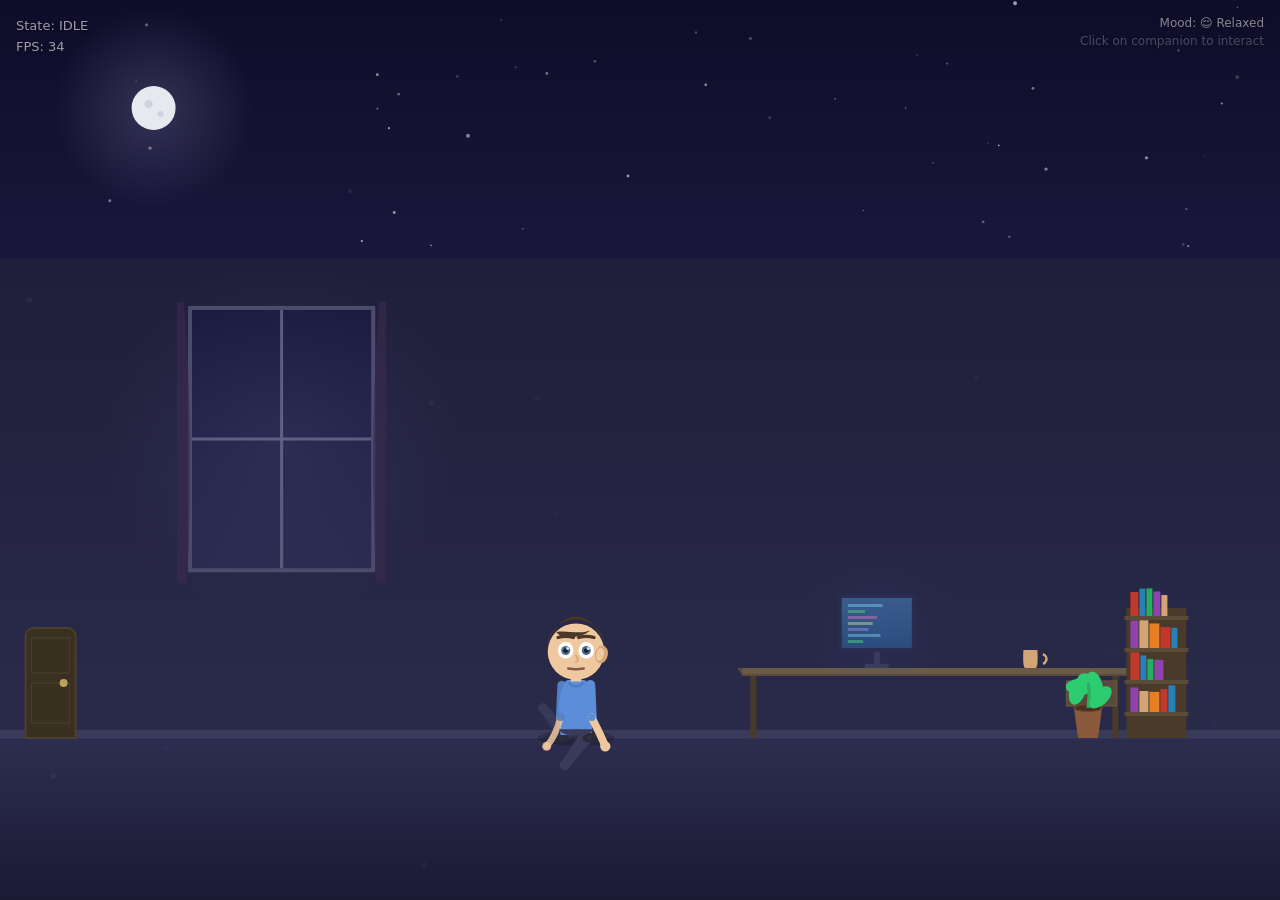
<file: main.html>
<!DOCTYPE html>
<html lang="en">
<head>
<meta charset="UTF-8">
<meta name="viewport" content="width=device-width, initial-scale=1.0">
<title>Desktop Companion</title>
<style>
* { margin: 0; padding: 0; box-sizing: border-box; }
html, body { width: 100%; height: 100%; overflow: hidden; background: #1a1a2e; }
canvas { display: block; cursor: crosshair; }
#ui-overlay {
  position: fixed; top: 16px; left: 16px; z-index: 10;
  font-family: 'Segoe UI', system-ui, sans-serif;
  color: rgba(255,255,255,0.6); font-size: 13px;
  pointer-events: none; user-select: none;
  text-shadow: 0 1px 3px rgba(0,0,0,0.5);
  line-height: 1.6;
}
#mood-indicator {
  position: fixed; top: 16px; right: 16px; z-index: 10;
  font-family: 'Segoe UI', system-ui, sans-serif;
  color: rgba(255,255,255,0.5); font-size: 12px;
  text-align: right; pointer-events: none; user-select: none;
  text-shadow: 0 1px 3px rgba(0,0,0,0.5);
}
</style>
</head>
<body>
<div id="ui-overlay">
  <div id="state-display">State: IDLE</div>
  <div id="fps-display">FPS: 60</div>
</div>
<div id="mood-indicator">
  <div id="mood-text">Mood: Content</div>
  <div id="hint-text" style="margin-top:4px;opacity:0.5;">Click on companion to interact</div>
</div>
<canvas id="canvas"></canvas>

<script>
// ============================================================
// DESKTOP COMPANION SIMULATION
// Complete canvas-based interactive character with FSM,
// procedural animation, IK limbs, and mouse interaction.
// ============================================================

'use strict';

// --- UTILITY FUNCTIONS ---
const lerp = (a, b, t) => a + (b - a) * t;
const clamp = (v, min, max) => Math.max(min, Math.min(max, v));
const dist = (x1, y1, x2, y2) => Math.hypot(x2 - x1, y2 - y1);
const easeInOutCubic = t => t < 0.5 ? 4 * t * t * t : 1 - Math.pow(-2 * t + 2, 3) / 2;
const easeOutBack = t => { const c1 = 1.70158; const c3 = c1 + 1; return 1 + c3 * Math.pow(t - 1, 3) + c1 * Math.pow(t - 1, 2); };
const easeOutElastic = t => { if (t === 0 || t === 1) return t; return Math.pow(2, -10 * t) * Math.sin((t * 10 - 0.75) * (2 * Math.PI) / 3) + 1; };
const smoothstep = (edge0, edge1, x) => { const t = clamp((x - edge0) / (edge1 - edge0), 0, 1); return t * t * (3 - 2 * t); };
const randRange = (min, max) => Math.random() * (max - min) + min;

// ============================================================
// 1. RENDERING ENGINE
// ============================================================
class RenderingEngine {
  constructor() {
    this.canvas = document.getElementById('canvas');
    this.ctx = this.canvas.getContext('2d');
    this.resize();
    window.addEventListener('resize', () => this.resize());
    this.frameCount = 0;
    this.fps = 60;
    this.lastFpsUpdate = 0;
    this.fpsFrames = 0;
  }

  resize() {
    this.width = window.innerWidth;
    this.height = window.innerHeight;
    this.canvas.width = this.width;
    this.canvas.height = this.height;
    this.groundY = this.height * 0.82;
  }

  clear() {
    this.ctx.clearRect(0, 0, this.width, this.height);
  }

  updateFPS(time) {
    this.fpsFrames++;
    if (time - this.lastFpsUpdate >= 1000) {
      this.fps = this.fpsFrames;
      this.fpsFrames = 0;
      this.lastFpsUpdate = time;
      document.getElementById('fps-display').textContent = `FPS: ${this.fps}`;
    }
  }
}

// ============================================================
// 2. ROOM / WORLD SYSTEM
// ============================================================
class Room {
  constructor(renderer) {
    this.r = renderer;
    this.floorY = renderer.groundY;
    // Predefined positions (normalized 0-1 of screen width)
    this.positions = {
      desk:    { x: 0.65, label: 'Desk' },
      center:  { x: 0.45, label: 'Center' },
      window:  { x: 0.15, label: 'Window' },
      plant:   { x: 0.85, label: 'Plant' },
      doorway: { x: 0.05, label: 'Door' }
    };
    this.timeOfDay = 0; // 0-1 day cycle
    this.stars = [];
    for (let i = 0; i < 60; i++) {
      this.stars.push({
        x: Math.random(), y: Math.random() * 0.5,
        size: randRange(0.5, 2), twinkleSpeed: randRange(1, 4), twinkleOffset: Math.random() * Math.PI * 2
      });
    }
  }

  getWorldX(posName) {
    const pos = this.positions[posName];
    return pos ? pos.x * this.r.width : this.r.width * 0.5;
  }

  draw(time) {
    const ctx = this.r.ctx;
    const W = this.r.width;
    const H = this.r.height;
    const floorY = this.floorY;

    // --- Sky gradient (night atmosphere) ---
    const skyGrad = ctx.createLinearGradient(0, 0, 0, floorY);
    skyGrad.addColorStop(0, '#0f0c29');
    skyGrad.addColorStop(0.4, '#1a1a3e');
    skyGrad.addColorStop(1, '#24243e');
    ctx.fillStyle = skyGrad;
    ctx.fillRect(0, 0, W, floorY);

    // Stars
    for (const s of this.stars) {
      const twinkle = 0.3 + 0.7 * (0.5 + 0.5 * Math.sin(time * 0.001 * s.twinkleSpeed + s.twinkleOffset));
      ctx.globalAlpha = twinkle * 0.6;
      ctx.fillStyle = '#fff';
      ctx.beginPath();
      ctx.arc(s.x * W, s.y * floorY, s.size, 0, Math.PI * 2);
      ctx.fill();
    }
    ctx.globalAlpha = 1;

    // Moon
    const moonX = W * 0.12;
    const moonY = H * 0.12;
    const moonGlow = ctx.createRadialGradient(moonX, moonY, 15, moonX, moonY, 100);
    moonGlow.addColorStop(0, 'rgba(200,210,255,0.15)');
    moonGlow.addColorStop(1, 'rgba(200,210,255,0)');
    ctx.fillStyle = moonGlow;
    ctx.fillRect(moonX - 100, moonY - 100, 200, 200);
    ctx.fillStyle = '#e8e8f0';
    ctx.beginPath();
    ctx.arc(moonX, moonY, 22, 0, Math.PI * 2);
    ctx.fill();
    ctx.fillStyle = '#d0d0e0';
    ctx.beginPath();
    ctx.arc(moonX - 5, moonY - 4, 4, 0, Math.PI * 2);
    ctx.fill();
    ctx.beginPath();
    ctx.arc(moonX + 7, moonY + 6, 3, 0, Math.PI * 2);
    ctx.fill();

    // --- Wall ---
    const wallGrad = ctx.createLinearGradient(0, floorY * 0.3, 0, floorY);
    wallGrad.addColorStop(0, '#1e1e3a');
    wallGrad.addColorStop(1, '#2a2a4a');
    ctx.fillStyle = wallGrad;
    ctx.fillRect(0, floorY * 0.35, W, floorY * 0.65);

    // Baseboard
    ctx.fillStyle = '#3a3a5a';
    ctx.fillRect(0, floorY - 8, W, 8);

    // --- Window ---
    this.drawWindow(ctx, W * 0.15, floorY * 0.42, W * 0.14, floorY * 0.35, time);

    // --- Floor ---
    const floorGrad = ctx.createLinearGradient(0, floorY, 0, H);
    floorGrad.addColorStop(0, '#2d2d4f');
    floorGrad.addColorStop(1, '#1a1a35');
    ctx.fillStyle = floorGrad;
    ctx.fillRect(0, floorY, W, H - floorY);

    // Floor reflection line
    ctx.strokeStyle = 'rgba(100,100,160,0.15)';
    ctx.lineWidth = 1;
    ctx.beginPath();
    ctx.moveTo(0, floorY);
    ctx.lineTo(W, floorY);
    ctx.stroke();

    // --- Desk ---
    this.drawDesk(ctx, W * 0.58, floorY, W * 0.3, time);

    // --- Bookshelf ---
    this.drawBookshelf(ctx, W * 0.88, floorY, time);

    // --- Plant ---
    this.drawPlant(ctx, W * 0.85, floorY, time);

    // --- Door ---
    this.drawDoor(ctx, W * 0.02, floorY);
  }

  drawWindow(ctx, x, y, w, h, time) {
    // Frame
    ctx.fillStyle = '#4a4a6a';
    ctx.fillRect(x - 4, y - 4, w + 8, h + 8);
    // Glass
    const glassGrad = ctx.createLinearGradient(x, y, x, y + h);
    glassGrad.addColorStop(0, '#1a1a40');
    glassGrad.addColorStop(1, '#2a2a50');
    ctx.fillStyle = glassGrad;
    ctx.fillRect(x, y, w, h);
    // Cross bars
    ctx.strokeStyle = '#5a5a7a';
    ctx.lineWidth = 3;
    ctx.beginPath();
    ctx.moveTo(x + w / 2, y);
    ctx.lineTo(x + w / 2, y + h);
    ctx.moveTo(x, y + h / 2);
    ctx.lineTo(x + w, y + h / 2);
    ctx.stroke();
    // Moonlight glow through window
    const glowGrad = ctx.createRadialGradient(x + w / 2, y + h / 2, 0, x + w / 2, y + h / 2, w);
    glowGrad.addColorStop(0, 'rgba(150,160,220,0.08)');
    glowGrad.addColorStop(1, 'rgba(150,160,220,0)');
    ctx.fillStyle = glowGrad;
    ctx.fillRect(x - w, y - h / 2, w * 3, h * 2);
    // Curtains
    ctx.fillStyle = 'rgba(60,40,80,0.6)';
    const curtainSway = Math.sin(time * 0.0008) * 3;
    ctx.beginPath();
    ctx.moveTo(x - 8, y - 8);
    ctx.quadraticCurveTo(x + curtainSway, y + h * 0.5, x - 5, y + h + 15);
    ctx.lineTo(x - 15, y + h + 15);
    ctx.lineTo(x - 15, y - 8);
    ctx.closePath();
    ctx.fill();
    ctx.beginPath();
    ctx.moveTo(x + w + 8, y - 8);
    ctx.quadraticCurveTo(x + w - curtainSway, y + h * 0.5, x + w + 5, y + h + 15);
    ctx.lineTo(x + w + 15, y + h + 15);
    ctx.lineTo(x + w + 15, y - 8);
    ctx.closePath();
    ctx.fill();
  }

  drawDesk(ctx, x, floorY, w, time) {
    const deskH = 70;
    const deskY = floorY - deskH;
    // Desk top
    ctx.fillStyle = '#5a4a3a';
    const topH = 8;
    ctx.beginPath();
    ctx.moveTo(x - 5, deskY);
    ctx.lineTo(x + w + 5, deskY);
    ctx.lineTo(x + w, deskY + topH);
    ctx.lineTo(x, deskY + topH);
    ctx.closePath();
    ctx.fill();
    // Desk surface highlight
    ctx.fillStyle = '#6a5a48';
    ctx.fillRect(x, deskY, w, topH - 2);
    // Legs
    ctx.fillStyle = '#4a3a2a';
    ctx.fillRect(x + 8, deskY + topH, 6, deskH - topH);
    ctx.fillRect(x + w - 14, deskY + topH, 6, deskH - topH);
    // Drawer
    ctx.fillStyle = '#5a4a3a';
    ctx.fillRect(x + w - 60, deskY + topH + 5, 50, 25);
    ctx.strokeStyle = '#6a5a48';
    ctx.lineWidth = 1;
    ctx.strokeRect(x + w - 60, deskY + topH + 5, 50, 25);
    // Drawer knob
    ctx.fillStyle = '#8a7a68';
    ctx.beginPath();
    ctx.arc(x + w - 35, deskY + topH + 17, 3, 0, Math.PI * 2);
    ctx.fill();

    // Monitor on desk
    this.drawMonitor(ctx, x + w * 0.35, deskY, time);
    // Coffee mug
    this.drawMug(ctx, x + w * 0.75, deskY);
  }

  drawMonitor(ctx, x, deskY, time) {
    const mw = 70, mh = 50;
    const my = deskY - mh - 20;
    // Stand
    ctx.fillStyle = '#3a3a5a';
    ctx.fillRect(x - 3, deskY - 20, 6, 20);
    ctx.fillRect(x - 12, deskY - 4, 24, 4);
    // Screen bezel
    ctx.fillStyle = '#2a2a4a';
    ctx.beginPath();
    ctx.roundRect(x - mw / 2 - 4, my - 4, mw + 8, mh + 8, 4);
    ctx.fill();
    // Screen
    const screenGrad = ctx.createLinearGradient(x - mw / 2, my, x - mw / 2, my + mh);
    screenGrad.addColorStop(0, '#3a5a8a');
    screenGrad.addColorStop(1, '#2a4a7a');
    ctx.fillStyle = screenGrad;
    ctx.fillRect(x - mw / 2, my, mw, mh);
    // Screen content (fake code lines)
    ctx.globalAlpha = 0.4;
    const lineColors = ['#8be9fd', '#50fa7b', '#ff79c6', '#f1fa8c', '#bd93f9'];
    for (let i = 0; i < 7; i++) {
      const lw = 15 + Math.sin(i * 2.7 + time * 0.001) * 10 + 10;
      ctx.fillStyle = lineColors[i % lineColors.length];
      ctx.fillRect(x - mw / 2 + 6, my + 6 + i * 6, lw, 3);
    }
    ctx.globalAlpha = 1;
    // Screen glow
    const glow = ctx.createRadialGradient(x, my + mh / 2, 10, x, my + mh / 2, 80);
    glow.addColorStop(0, 'rgba(60,120,200,0.06)');
    glow.addColorStop(1, 'rgba(60,120,200,0)');
    ctx.fillStyle = glow;
    ctx.fillRect(x - 80, my - 40, 160, mh + 80);
  }

  drawMug(ctx, x, deskY) {
    const mugH = 18, mugW = 14;
    ctx.fillStyle = '#d4a574';
    ctx.beginPath();
    ctx.moveTo(x - mugW / 2, deskY - mugH);
    ctx.quadraticCurveTo(x - mugW / 2 - 1, deskY, x - mugW / 2 + 2, deskY);
    ctx.lineTo(x + mugW / 2 - 2, deskY);
    ctx.quadraticCurveTo(x + mugW / 2 + 1, deskY, x + mugW / 2, deskY - mugH);
    ctx.closePath();
    ctx.fill();
    // Handle
    ctx.strokeStyle = '#d4a574';
    ctx.lineWidth = 2.5;
    ctx.beginPath();
    ctx.arc(x + mugW / 2 + 4, deskY - mugH / 2, 5, -Math.PI * 0.4, Math.PI * 0.4);
    ctx.stroke();
  }

  drawBookshelf(ctx, x, floorY, time) {
    const sw = 60, sh = 130;
    const sy = floorY - sh;
    ctx.fillStyle = '#4a3a2a';
    ctx.fillRect(x, sy, sw, sh);
    // Shelves
    for (let i = 0; i < 4; i++) {
      const shelfY = sy + 8 + i * 32;
      ctx.fillStyle = '#5a4a38';
      ctx.fillRect(x - 2, shelfY, sw + 4, 4);
      // Books
      const bookColors = ['#c0392b', '#2980b9', '#27ae60', '#8e44ad', '#d4a574', '#e67e22'];
      let bx = x + 4;
      for (let j = 0; j < 4 + Math.floor(Math.sin(i * 3) * 1 + 1); j++) {
        const bw = randRange(6, 11) | 0;
        const bh = 24 + (Math.sin(i + j) * 4);
        ctx.fillStyle = bookColors[(i * 3 + j) % bookColors.length];
        ctx.fillRect(bx, shelfY - bh, bw, bh);
        bx += bw + 1;
        if (bx > x + sw - 8) break;
      }
    }
  }

  drawPlant(ctx, x, floorY, time) {
    // Pot
    ctx.fillStyle = '#8a5a3a';
    ctx.beginPath();
    ctx.moveTo(x - 14, floorY - 30);
    ctx.lineTo(x - 10, floorY);
    ctx.lineTo(x + 10, floorY);
    ctx.lineTo(x + 14, floorY - 30);
    ctx.closePath();
    ctx.fill();
    ctx.fillStyle = '#6a4a2a';
    ctx.beginPath();
    ctx.ellipse(x, floorY - 30, 15, 4, 0, 0, Math.PI * 2);
    ctx.fill();
    // Dirt
    ctx.fillStyle = '#4a3020';
    ctx.beginPath();
    ctx.ellipse(x, floorY - 30, 13, 3, 0, 0, Math.PI * 2);
    ctx.fill();
    // Leaves
    const sway = Math.sin(time * 0.001) * 0.05;
    ctx.fillStyle = '#2ecc71';
    for (let i = 0; i < 5; i++) {
      const angle = (i / 5) * Math.PI * 2 + sway * (i + 1);
      const lx = x + Math.cos(angle) * 12;
      const ly = floorY - 40 - Math.abs(Math.sin(angle)) * 15;
      ctx.beginPath();
      ctx.ellipse(lx, ly, 8, 14, angle + Math.PI / 4, 0, Math.PI * 2);
      ctx.fill();
    }
    // Stem
    ctx.strokeStyle = '#27ae60';
    ctx.lineWidth = 3;
    ctx.beginPath();
    ctx.moveTo(x, floorY - 30);
    ctx.quadraticCurveTo(x + sway * 40, floorY - 50, x, floorY - 55);
    ctx.stroke();
  }

  drawDoor(ctx, x, floorY) {
    const dw = 50, dh = 110;
    ctx.fillStyle = '#3a3020';
    ctx.beginPath();
    ctx.roundRect(x, floorY - dh, dw, dh, [8, 8, 0, 0]);
    ctx.fill();
    ctx.strokeStyle = '#4a4030';
    ctx.lineWidth = 2;
    ctx.beginPath();
    ctx.roundRect(x, floorY - dh, dw, dh, [8, 8, 0, 0]);
    ctx.stroke();
    // Panels
    ctx.strokeStyle = '#4a4030';
    ctx.lineWidth = 1;
    ctx.strokeRect(x + 6, floorY - dh + 10, dw - 12, 35);
    ctx.strokeRect(x + 6, floorY - dh + 55, dw - 12, 40);
    // Knob
    ctx.fillStyle = '#c0a060';
    ctx.beginPath();
    ctx.arc(x + dw - 12, floorY - dh / 2, 4, 0, Math.PI * 2);
    ctx.fill();
  }
}

// ============================================================
// 3. CHARACTER SYSTEM (Vector-based with bezier curves)
// ============================================================
class Limb {
  constructor(length1, length2) {
    this.length1 = length1;
    this.length2 = length2;
    this.jointX = 0;
    this.jointY = 0;
    this.endX = 0;
    this.endY = 0;
    this.angle1 = 0;
    this.angle2 = 0;
  }

  /** Simple 2-bone IK solve */
  solve(startX, startY, targetX, targetY, bendDir = 1) {
    const dx = targetX - startX;
    const dy = targetY - startY;
    const dist = Math.hypot(dx, dy);
    const l1 = this.length1;
    const l2 = this.length2;
    const maxReach = l1 + l2 - 1;

    let clampedDist = Math.min(dist, maxReach);
    if (clampedDist < Math.abs(l1 - l2) + 1) clampedDist = Math.abs(l1 - l2) + 1;

    const angle = Math.atan2(dy, dx);

    // Law of cosines
    let cosAngle1 = (l1 * l1 + clampedDist * clampedDist - l2 * l2) / (2 * l1 * clampedDist);
    cosAngle1 = clamp(cosAngle1, -1, 1);
    const a1 = angle - bendDir * Math.acos(cosAngle1);

    this.jointX = startX + Math.cos(a1) * l1;
    this.jointY = startY + Math.sin(a1) * l1;

    const a2 = Math.atan2(targetY - this.jointY, targetX - this.jointX);
    this.endX = this.jointX + Math.cos(a2) * l2;
    this.endY = this.jointY + Math.sin(a2) * l2;

    this.angle1 = a1;
    this.angle2 = a2;
  }
}

class Character {
  constructor(renderer) {
    this.r = renderer;
    // Position
    this.x = renderer.width * 0.45;
    this.y = renderer.groundY;
    this.targetX = this.x;
    this.direction = 1; // 1 = right, -1 = left
    this.speed = 0;
    this.moveProgress = 1;

    // Scale (responsive)
    this.scale = Math.min(renderer.width, renderer.height) / 700;
    this.baseScale = this.scale;

    // Body proportions
    this.headRadius = 22;
    this.torsoHeight = 45;
    this.torsoWidth = 28;

    // Limbs (IK)
    this.leftArm = new Limb(25, 25);
    this.rightArm = new Limb(25, 25);
    this.leftLeg = new Limb(28, 28);
    this.rightLeg = new Limb(28, 28);

    // Animation state
    this.breathPhase = 0;
    this.walkPhase = 0;
    this.blinkTimer = 0;
    this.blinkDuration = 0.15;
    this.isBlinking = false;
    this.nextBlink = 2 + Math.random() * 4;

    // Look direction
    this.lookX = 0;
    this.lookY = 0;
    this.targetLookX = 0;
    this.targetLookY = 0;

    // Emotion
    this.eyebrowRaise = 0;
    this.mouthCurve = 0.3; // smile
    this.surprise = 0;

    // Color palette
    this.skinColor = '#f0c8a0';
    this.skinShadow = '#d4a878';
    this.hairColor = '#4a3728';
    this.shirtColor = '#5b8dd9';
    this.shirtShadow = '#4a7ac0';
    this.pantsColor = '#3a3a5a';
    this.shoeColor = '#2a2a3a';

    // Typing anim
    this.typingPhase = 0;

    // Thinking anim
    this.thinkingPhase = 0;

    // Wave anim
    this.wavePhase = 0;

    // Startled
    this.startleAmount = 0;

    // Shadow
    this.shadowWidth = 30;
  }

  updateScale() {
    this.scale = Math.min(this.r.width, this.r.height) / 700;
  }

  draw(ctx, time, dt, state, animData) {
    this.updateScale();
    const s = this.scale;

    ctx.save();
    ctx.translate(this.x, this.y);
    ctx.scale(s, s);

    // Shadow
    ctx.save();
    ctx.globalAlpha = 0.2;
    ctx.fillStyle = '#000';
    const shadowScale = 1 + this.startleAmount * 0.2;
    ctx.beginPath();
    ctx.ellipse(0, 0, this.shadowWidth * shadowScale, 6, 0, 0, Math.PI * 2);
    ctx.fill();
    ctx.restore();

    // Animation phases
    this.breathPhase += dt * 2.5;
    const breathOffset = Math.sin(this.breathPhase) * 1.5;
    const breathScale = 1 + Math.sin(this.breathPhase) * 0.008;

    // Blink
    this.blinkTimer += dt;
    if (this.blinkTimer >= this.nextBlink) {
      this.isBlinking = true;
      if (this.blinkTimer >= this.nextBlink + this.blinkDuration) {
        this.isBlinking = false;
        this.blinkTimer = 0;
        this.nextBlink = 2 + Math.random() * 4;
      }
    }

    // Smoothly interpolate look direction
    this.lookX = lerp(this.lookX, this.targetLookX, dt * 8);
    this.lookY = lerp(this.lookY, this.targetLookY, dt * 8);

    // Startle decay
    this.startleAmount = lerp(this.startleAmount, 0, dt * 5);

    // Walk animation
    let walkCycle = 0;
    let armSwing = 0;
    let headBob = 0;
    let bodyLean = 0;

    if (state === 'WALKING') {
      this.walkPhase += dt * 8;
      walkCycle = this.walkPhase;
      armSwing = Math.sin(walkCycle) * 0.6;
      headBob = Math.abs(Math.sin(walkCycle)) * 3;
      bodyLean = Math.sin(walkCycle) * 2;
    }

    // Typing
    let typingArmAngle = 0;
    if (state === 'WORKING') {
      this.typingPhase += dt * 10;
      typingArmAngle = Math.sin(this.typingPhase) * 0.2;
    }

    // Thinking
    let thinkArmRaise = 0;
    let headTilt = 0;
    if (state === 'THINKING') {
      this.thinkingPhase += dt * 2;
      thinkArmRaise = 0.5 + Math.sin(this.thinkingPhase * 1.5) * 0.1;
      headTilt = Math.sin(this.thinkingPhase * 0.8) * 0.08;
    }

    // Waving
    let waveArmAngle = 0;
    if (state === 'WAVING') {
      this.wavePhase += dt * 8;
      waveArmAngle = -1.2 + Math.sin(this.wavePhase) * 0.4;
    }

    const startleJump = -this.startleAmount * 15;

    // ---- DRAW CHARACTER (back to front) ----

    // -- Legs --
    const hipX = 0;
    const hipY = -this.torsoHeight + breathOffset + startleJump;

    const leftFootTarget = {
      x: -10 + (state === 'WALKING' ? Math.sin(walkCycle) * 18 : 0),
      y: 0
    };
    const rightFootTarget = {
      x: 10 + (state === 'WALKING' ? Math.sin(walkCycle + Math.PI) * 18 : 0),
      y: 0
    };

    if (state === 'WALKING') {
      leftFootTarget.y = -Math.max(0, Math.sin(walkCycle)) * 12;
      rightFootTarget.y = -Math.max(0, Math.sin(walkCycle + Math.PI)) * 12;
    }

    this.leftLeg.solve(hipX - 7, hipY + this.torsoHeight * 0.95, leftFootTarget.x, leftFootTarget.y, -1);
    this.rightLeg.solve(hipX + 7, hipY + this.torsoHeight * 0.95, rightFootTarget.x, rightFootTarget.y, -1);

    // Draw back leg
    this.drawLeg(ctx, this.direction < 0 ? this.rightLeg : this.leftLeg, true);

    // -- Torso --
    ctx.save();
    ctx.translate(bodyLean, startleJump);

    // Torso
    const torsoTop = hipY + breathOffset * 0.5;
    const torsoBottom = hipY + this.torsoHeight * 0.95;

    ctx.fillStyle = this.shirtColor;
    ctx.beginPath();
    ctx.moveTo(-this.torsoWidth / 2 + 2, torsoBottom);
    ctx.bezierCurveTo(
      -this.torsoWidth / 2 - 2, torsoTop + this.torsoHeight * 0.3,
      -this.torsoWidth / 2 + 4, torsoTop,
      -6, torsoTop
    );
    ctx.lineTo(6, torsoTop);
    ctx.bezierCurveTo(
      this.torsoWidth / 2 - 4, torsoTop,
      this.torsoWidth / 2 + 2, torsoTop + this.torsoHeight * 0.3,
      this.torsoWidth / 2 - 2, torsoBottom
    );
    ctx.closePath();
    ctx.fill();

    // Shirt shadow
    ctx.fillStyle = this.shirtShadow;
    ctx.beginPath();
    ctx.moveTo(-this.torsoWidth / 2 + 4, torsoBottom);
    ctx.quadraticCurveTo(0, torsoBottom - 10, this.torsoWidth / 2 - 4, torsoBottom);
    ctx.lineTo(this.torsoWidth / 2 - 2, torsoBottom);
    ctx.lineTo(-this.torsoWidth / 2 + 2, torsoBottom);
    ctx.closePath();
    ctx.fill();

    // Collar
    ctx.strokeStyle = this.shirtShadow;
    ctx.lineWidth = 1.5;
    ctx.beginPath();
    ctx.moveTo(-6, torsoTop + 2);
    ctx.quadraticCurveTo(0, torsoTop + 8, 6, torsoTop + 2);
    ctx.stroke();

    ctx.restore();

    // -- Arms --
    const shoulderY = hipY + breathOffset * 0.5 + 4 + startleJump;
    const shoulderLX = -this.torsoWidth / 2 + 3 + bodyLean;
    const shoulderRX = this.torsoWidth / 2 - 3 + bodyLean;

    // Arm targets
    let leftHandTarget = { x: shoulderLX - 12, y: shoulderY + 48 };
    let rightHandTarget = { x: shoulderRX + 12, y: shoulderY + 48 };

    if (state === 'WALKING') {
      leftHandTarget.x += Math.sin(walkCycle + Math.PI) * 15;
      leftHandTarget.y += Math.cos(walkCycle + Math.PI) * 5;
      rightHandTarget.x += Math.sin(walkCycle) * 15;
      rightHandTarget.y += Math.cos(walkCycle) * 5;
    } else if (state === 'WORKING') {
      // Both hands forward typing
      const deskOffset = this.direction * 20;
      leftHandTarget = { x: deskOffset - 10 + Math.sin(this.typingPhase) * 5, y: shoulderY + 38 + Math.sin(this.typingPhase * 1.3) * 3 };
      rightHandTarget = { x: deskOffset + 10 + Math.sin(this.typingPhase + 2) * 5, y: shoulderY + 38 + Math.sin(this.typingPhase * 1.3 + 1) * 3 };
    } else if (state === 'THINKING') {
      // One hand on chin
      rightHandTarget = {
        x: this.direction * 8,
        y: hipY - 12 + Math.sin(this.thinkingPhase) * 2
      };
    } else if (state === 'WAVING') {
      rightHandTarget = {
        x: shoulderRX + 25,
        y: shoulderY - 35 + Math.sin(this.wavePhase) * 8
      };
    } else if (state === 'REACTING_TO_CURSOR') {
      // Slightly raised hands
      leftHandTarget.y -= 8;
      rightHandTarget.y -= 8;
    }

    // Back arm
    const backArm = this.direction > 0 ? this.leftArm : this.rightArm;
    const backShX = this.direction > 0 ? shoulderLX : shoulderRX;
    const backTarget = this.direction > 0 ? leftHandTarget : rightHandTarget;
    backArm.solve(backShX, shoulderY, backTarget.x, backTarget.y, this.direction > 0 ? 1 : -1);
    this.drawArm(ctx, backArm, true);

    // Front leg
    this.drawLeg(ctx, this.direction < 0 ? this.leftLeg : this.rightLeg, false);

    // Front arm
    const frontArm = this.direction > 0 ? this.rightArm : this.leftArm;
    const frontShX = this.direction > 0 ? shoulderRX : shoulderLX;
    const frontTarget = this.direction > 0 ? rightHandTarget : leftHandTarget;
    frontArm.solve(frontShX, shoulderY, frontTarget.x, frontTarget.y, this.direction > 0 ? -1 : 1);
    this.drawArm(ctx, frontArm, false);

    // -- Head --
    const headY = hipY - this.headRadius + breathOffset * 0.3 - headBob + startleJump;
    const headX = bodyLean * 0.5;

    ctx.save();
    ctx.translate(headX, headY);
    ctx.rotate(headTilt);

    // Neck
    ctx.fillStyle = this.skinColor;
    ctx.fillRect(-4, this.headRadius * 0.6, 8, 10);

    // Head shape (oval with bezier)
    ctx.fillStyle = this.skinColor;
    ctx.beginPath();
    const hr = this.headRadius;
    const squash = 1 + this.surprise * 0.1;
    ctx.save();
    ctx.scale(1, squash);
    ctx.arc(0, 0, hr, 0, Math.PI * 2);
    ctx.restore();
    ctx.fill();

    // Ear
    ctx.fillStyle = this.skinShadow;
    const earSide = this.direction;
    ctx.beginPath();
    ctx.ellipse(earSide * hr * 0.9, 2, 5, 7, earSide * 0.2, 0, Math.PI * 2);
    ctx.fill();
    ctx.fillStyle = this.skinColor;
    ctx.beginPath();
    ctx.ellipse(earSide * hr * 0.85, 2, 3, 5, earSide * 0.2, 0, Math.PI * 2);
    ctx.fill();

    // Hair
    ctx.fillStyle = this.hairColor;
    ctx.beginPath();
    ctx.arc(0, -2, hr + 1, -Math.PI, 0);
    ctx.bezierCurveTo(hr + 3, -hr * 0.3, hr * 0.5, -hr - 8, 0, -hr - 5);
    ctx.bezierCurveTo(-hr * 0.5, -hr - 8, -hr - 3, -hr * 0.3, -hr - 1, 0);
    ctx.closePath();
    ctx.fill();

    // Hair fringe
    ctx.beginPath();
    ctx.moveTo(-hr * 0.7, -hr * 0.7);
    ctx.bezierCurveTo(-hr * 0.3, -hr * 0.5 - 6, hr * 0.1, -hr * 0.6, hr * 0.5, -hr * 0.75);
    ctx.bezierCurveTo(hr * 0.3, -hr * 0.55, -hr * 0.1, -hr * 0.4 - 2, -hr * 0.5, -hr * 0.5);
    ctx.closePath();
    ctx.fill();

    // Eyes
    const eyeSpacing = 8;
    const eyeY = -1 + this.lookY * 2;
    const eyeOffsetX = this.lookX * 3;

    for (let side = -1; side <= 1; side += 2) {
      const ex = side * eyeSpacing + eyeOffsetX;

      if (this.isBlinking) {
        // Blink - closed eye line
        ctx.strokeStyle = '#2a2a3a';
        ctx.lineWidth = 2;
        ctx.beginPath();
        ctx.moveTo(ex - 5, eyeY);
        ctx.lineTo(ex + 5, eyeY);
        ctx.stroke();
      } else {
        // Eye white
        ctx.fillStyle = '#fff';
        ctx.beginPath();
        const eyeW = 6 + this.surprise * 2;
        const eyeH = 6.5 + this.surprise * 3;
        ctx.ellipse(ex, eyeY, eyeW, eyeH, 0, 0, Math.PI * 2);
        ctx.fill();

        // Iris
        ctx.fillStyle = '#4a6a8a';
        const irisOff = this.lookX * 2;
        ctx.beginPath();
        ctx.arc(ex + irisOff, eyeY + this.lookY * 1.5, 3.5, 0, Math.PI * 2);
        ctx.fill();

        // Pupil
        ctx.fillStyle = '#1a1a2a';
        ctx.beginPath();
        ctx.arc(ex + irisOff, eyeY + this.lookY * 1.5, 1.8, 0, Math.PI * 2);
        ctx.fill();

        // Eye highlight
        ctx.fillStyle = 'rgba(255,255,255,0.8)';
        ctx.beginPath();
        ctx.arc(ex + irisOff + 1.5, eyeY + this.lookY - 1.5, 1.2, 0, Math.PI * 2);
        ctx.fill();
      }

      // Eyebrow
      ctx.strokeStyle = this.hairColor;
      ctx.lineWidth = 2.5;
      ctx.lineCap = 'round';
      const browY = eyeY - 10 - this.eyebrowRaise * 3 - this.surprise * 4;
      ctx.beginPath();
      ctx.moveTo(ex - 6, browY + (side === -1 ? this.eyebrowRaise : 0));
      ctx.quadraticCurveTo(ex, browY - 2, ex + 6, browY + (side === 1 ? this.eyebrowRaise : 0));
      ctx.stroke();
    }

    // Nose
    ctx.strokeStyle = this.skinShadow;
    ctx.lineWidth = 1.5;
    ctx.lineCap = 'round';
    ctx.beginPath();
    ctx.moveTo(eyeOffsetX, 3);
    ctx.quadraticCurveTo(eyeOffsetX + 3, 7, eyeOffsetX, 8);
    ctx.stroke();

    // Mouth
    ctx.strokeStyle = '#8a5a4a';
    ctx.lineWidth = 2;
    ctx.lineCap = 'round';
    const mouthY = 13;
    const mouthW = 6;
    const mouthCurve = this.mouthCurve * 4;

    if (state === 'WAVING') {
      // Open smile
      ctx.fillStyle = '#6a3a3a';
      ctx.beginPath();
      ctx.moveTo(eyeOffsetX - mouthW, mouthY);
      ctx.quadraticCurveTo(eyeOffsetX, mouthY + 6, eyeOffsetX + mouthW, mouthY);
      ctx.quadraticCurveTo(eyeOffsetX, mouthY + 2, eyeOffsetX - mouthW, mouthY);
      ctx.fill();
    } else if (this.surprise > 0.3) {
      // Surprised O mouth
      ctx.fillStyle = '#6a3a3a';
      ctx.beginPath();
      ctx.ellipse(eyeOffsetX, mouthY + 2, 4 * this.surprise, 5 * this.surprise, 0, 0, Math.PI * 2);
      ctx.fill();
    } else {
      ctx.beginPath();
      ctx.moveTo(eyeOffsetX - mouthW, mouthY);
      ctx.quadraticCurveTo(eyeOffsetX, mouthY + mouthCurve, eyeOffsetX + mouthW, mouthY);
      ctx.stroke();
    }

    // Cheek blush (when reacting)
    if (state === 'REACTING_TO_CURSOR' || state === 'WAVING') {
      ctx.globalAlpha = 0.2;
      ctx.fillStyle = '#ff8888';
      ctx.beginPath();
      ctx.ellipse(-12, 6, 5, 3, 0, 0, Math.PI * 2);
      ctx.fill();
      ctx.beginPath();
      ctx.ellipse(12, 6, 5, 3, 0, 0, Math.PI * 2);
      ctx.fill();
      ctx.globalAlpha = 1;
    }

    // Thinking state - thought bubbles
    if (state === 'THINKING') {
      ctx.globalAlpha = 0.5 + Math.sin(this.thinkingPhase * 2) * 0.3;
      ctx.fillStyle = 'rgba(255,255,255,0.5)';
      const bubbleDir = this.direction;
      ctx.beginPath();
      ctx.arc(bubbleDir * 25, -hr - 10, 3, 0, Math.PI * 2);
      ctx.fill();
      ctx.beginPath();
      ctx.arc(bubbleDir * 32, -hr - 22, 5, 0, Math.PI * 2);
      ctx.fill();
      ctx.beginPath();
      ctx.arc(bubbleDir * 36, -hr - 38, 9, 0, Math.PI * 2);
      ctx.fill();
      // Question mark or lightbulb
      ctx.fillStyle = '#ffd700';
      ctx.font = 'bold 14px sans-serif';
      ctx.textAlign = 'center';
      const symbols = ['?', '!', '💡', '...'];
      const symIdx = Math.floor(this.thinkingPhase * 0.3) % symbols.length;
      ctx.fillText(symbols[symIdx], bubbleDir * 36, -hr - 34);
      ctx.globalAlpha = 1;
    }

    ctx.restore(); // head transform

    // -- Pants waistline --
    ctx.save();
    ctx.translate(bodyLean, startleJump);
    ctx.fillStyle = this.pantsColor;
    ctx.beginPath();
    const waistY = hipY + this.torsoHeight * 0.85;
    ctx.ellipse(0, waistY, this.torsoWidth / 2 - 1, 5, 0, 0, Math.PI);
    ctx.fill();
    ctx.restore();

    ctx.restore(); // main transform
  }

  drawArm(ctx, arm, isBack) {
    ctx.save();
    if (isBack) ctx.globalAlpha = 0.85;

    const thickness = isBack ? 5 : 6;

    // Upper arm (skin-colored sleeve end)
    ctx.strokeStyle = this.shirtColor;
    ctx.lineWidth = thickness + 2;
    ctx.lineCap = 'round';
    ctx.lineJoin = 'round';
    ctx.beginPath();
    ctx.moveTo(arm.jointX - (arm.jointX - (arm.angle1 !== undefined ? arm.jointX : 0)) * 0.01, arm.jointY - (arm.jointY - arm.jointY) * 0.01);

    // Get the start from the IK solver - approximate
    const startX = arm.jointX - Math.cos(arm.angle1) * arm.length1;
    const startY = arm.jointY - Math.sin(arm.angle1) * arm.length1;

    ctx.beginPath();
    ctx.moveTo(startX, startY);
    ctx.quadraticCurveTo(
      arm.jointX + (arm.jointX - startX) * 0.1,
      arm.jointY + 2,
      arm.jointX,
      arm.jointY
    );
    ctx.stroke();

    // Forearm (skin)
    ctx.strokeStyle = this.skinColor;
    ctx.lineWidth = thickness;
    ctx.beginPath();
    ctx.moveTo(arm.jointX, arm.jointY);
    ctx.quadraticCurveTo(
      (arm.jointX + arm.endX) / 2 + 2,
      (arm.jointY + arm.endY) / 2 + 3,
      arm.endX,
      arm.endY
    );
    ctx.stroke();

    // Hand
    ctx.fillStyle = this.skinColor;
    ctx.beginPath();
    ctx.arc(arm.endX, arm.endY, isBack ? 3.5 : 4, 0, Math.PI * 2);
    ctx.fill();

    // Joint circle
    ctx.fillStyle = isBack ? this.shirtShadow : this.shirtColor;
    ctx.beginPath();
    ctx.arc(arm.jointX, arm.jointY, 3, 0, Math.PI * 2);
    ctx.fill();

    ctx.restore();
  }

  drawLeg(ctx, leg, isBack) {
    ctx.save();
    if (isBack) ctx.globalAlpha = 0.8;

    const thickness = isBack ? 6 : 7;

    const startX = leg.jointX - Math.cos(leg.angle1) * leg.length1;
    const startY = leg.jointY - Math.sin(leg.angle1) * leg.length1;

    // Upper leg (pants)
    ctx.strokeStyle = this.pantsColor;
    ctx.lineWidth = thickness + 1;
    ctx.lineCap = 'round';
    ctx.beginPath();
    ctx.moveTo(startX, startY);
    ctx.quadraticCurveTo(
      leg.jointX + 1,
      leg.jointY,
      leg.jointX,
      leg.jointY
    );
    ctx.stroke();

    // Lower leg
    ctx.strokeStyle = this.pantsColor;
    ctx.lineWidth = thickness;
    ctx.beginPath();
    ctx.moveTo(leg.jointX, leg.jointY);
    ctx.quadraticCurveTo(
      (leg.jointX + leg.endX) / 2 - 1,
      (leg.jointY + leg.endY) / 2,
      leg.endX,
      leg.endY
    );
    ctx.stroke();

    // Shoe
    ctx.fillStyle = this.shoeColor;
    ctx.beginPath();
    const shoeDir = leg.endX > startX ? 1 : -1;
    ctx.ellipse(leg.endX + shoeDir * 4, leg.endY, 9, 4, 0, 0, Math.PI * 2);
    ctx.fill();

    // Knee
    ctx.fillStyle = this.pantsColor;
    ctx.beginPath();
    ctx.arc(leg.jointX, leg.jointY, 4, 0, Math.PI * 2);
    ctx.fill();

    ctx.restore();
  }
}

// ============================================================
// 4. AI BRAIN - FINITE STATE MACHINE
// ============================================================
const STATES = {
  IDLE: 'IDLE',
  WALKING: 'WALKING',
  WORKING: 'WORKING',
  THINKING: 'THINKING',
  REACTING_TO_CURSOR: 'REACTING_TO_CURSOR',
  WAVING: 'WAVING'
};

class Brain {
  constructor(character, room) {
    this.char = character;
    this.room = room;
    this.state = STATES.IDLE;
    this.stateTimer = 0;
    this.stateDuration = 3;
    this.prevState = STATES.IDLE;

    // Movement
    this.moveStartX = character.x;
    this.moveEndX = character.x;
    this.moveProgress = 1;
    this.moveDuration = 2;

    // Destination labels for display
    this.currentPosition = 'center';
    this.targetPosition = 'center';

    // Cursor interaction
    this.cursorNearTimer = 0;
    this.cursorWasNear = false;
    this.lastCursorDist = Infinity;
    this.cursorSpeed = 0;

    // Schedule
    this.taskQueue = [];
    this.idleTime = 0;
  }

  update(dt, mouseX, mouseY, mouseClicked, mouseSpeed) {
    this.stateTimer += dt;
    this.cursorSpeed = mouseSpeed;

    // Calculate cursor distance to character
    const cx = this.char.x;
    const cy = this.char.y - 60 * this.char.scale;
    const cursorDist = dist(cx, cy, mouseX, mouseY);
    const nearThreshold = 150;
    const cursorNear = cursorDist < nearThreshold;

    // Look at cursor when near
    if (cursorNear) {
      const dx = (mouseX - cx) / (nearThreshold);
      const dy = (mouseY - cy) / (nearThreshold);
      this.char.targetLookX = clamp(dx, -1, 1);
      this.char.targetLookY = clamp(dy, -1, 1);
      this.cursorNearTimer += dt;
    } else {
      this.cursorNearTimer = Math.max(0, this.cursorNearTimer - dt * 0.5);
      // Default look based on state
      if (this.state === STATES.WORKING) {
        this.char.targetLookX = this.char.direction * 0.3;
        this.char.targetLookY = 0.2;
      } else if (this.state === STATES.THINKING) {
        this.char.targetLookX = 0;
        this.char.targetLookY = -0.5;
      } else if (this.state === STATES.WALKING) {
        this.char.targetLookX = this.char.direction * 0.5;
        this.char.targetLookY = 0;
      } else {
        this.char.targetLookX = lerp(this.char.targetLookX, 0, dt * 0.5);
        this.char.targetLookY = lerp(this.char.targetLookY, 0, dt * 0.5);
      }
    }

    // Mouse click reaction
    if (mouseClicked && cursorDist < 200) {
      this.enterState(STATES.WAVING);
      this.char.mouthCurve = 0.8;
      this.char.eyebrowRaise = 2;
      return;
    }

    // Fast mouse movement = startle
    if (mouseSpeed > 1500 && cursorNear && this.state !== STATES.WAVING) {
      this.char.startleAmount = 1;
      this.char.surprise = 1;
      this.char.eyebrowRaise = 3;
    }

    // State machine transitions
    switch (this.state) {
      case STATES.IDLE:
        this.char.mouthCurve = lerp(this.char.mouthCurve, 0.3, dt * 2);
        this.char.eyebrowRaise = lerp(this.char.eyebrowRaise, 0, dt * 3);
        this.char.surprise = lerp(this.char.surprise, 0, dt * 3);
        this.idleTime += dt;

        if (cursorNear && this.cursorNearTimer > 1.5) {
          this.enterState(STATES.REACTING_TO_CURSOR);
        } else if (this.stateTimer > this.stateDuration) {
          this.pickNextTask();
        }
        break;

      case STATES.WALKING:
        this.updateMovement(dt);
        this.char.surprise = lerp(this.char.surprise, 0, dt * 3);
        if (this.moveProgress >= 1) {
          // Arrived at destination
          if (this.targetPosition === 'desk') {
            this.enterState(STATES.WORKING);
          } else if (this.targetPosition === 'window') {
            this.enterState(STATES.THINKING);
          } else {
            this.enterState(STATES.IDLE);
          }
        }
        break;

      case STATES.WORKING:
        this.char.mouthCurve = lerp(this.char.mouthCurve, 0.1, dt);
        this.char.eyebrowRaise = lerp(this.char.eyebrowRaise, 0.5, dt);
        this.char.surprise = lerp(this.char.surprise, 0, dt * 3);
        if (cursorNear && this.cursorNearTimer > 2) {
          this.enterState(STATES.REACTING_TO_CURSOR);
        } else if (this.stateTimer > this.stateDuration) {
          this.pickNextTask();
        }
        break;

      case STATES.THINKING:
        this.char.mouthCurve = lerp(this.char.mouthCurve, 0, dt);
        this.char.eyebrowRaise = lerp(this.char.eyebrowRaise, 1.5, dt);
        this.char.surprise = lerp(this.char.surprise, 0, dt * 3);
        if (this.stateTimer > this.stateDuration) {
          this.pickNextTask();
        }
        break;

      case STATES.REACTING_TO_CURSOR:
        this.char.mouthCurve = lerp(this.char.mouthCurve, 0.5, dt * 3);
        this.char.eyebrowRaise = lerp(this.char.eyebrowRaise, 1.5, dt * 3);
        this.char.surprise = lerp(this.char.surprise, 0.3, dt * 3);
        if (!cursorNear || this.stateTimer > 4) {
          this.enterState(STATES.IDLE);
          this.stateDuration = 1;
        }
        break;

      case STATES.WAVING:
        this.char.mouthCurve = lerp(this.char.mouthCurve, 1, dt * 4);
        this.char.surprise = lerp(this.char.surprise, 0, dt * 2);
        if (this.stateTimer > 2.5) {
          this.enterState(STATES.IDLE);
        }
        break;
    }

    this.lastCursorDist = cursorDist;

    // Update UI
    document.getElementById('state-display').textContent = `State: ${this.state}`;
    const moods = {
      IDLE: '😌 Relaxed',
      WALKING: '🚶 On the move',
      WORKING: '💻 Focused',
      THINKING: '🤔 Deep in thought',
      REACTING_TO_CURSOR: '👀 Curious',
      WAVING: '👋 Friendly'
    };
    document.getElementById('mood-text').textContent = `Mood: ${moods[this.state] || 'Content'}`;
  }

  enterState(newState) {
    this.prevState = this.state;
    this.state = newState;
    this.stateTimer = 0;

    switch (newState) {
      case STATES.IDLE:
        this.stateDuration = randRange(2, 5);
        this.idleTime = 0;
        break;
      case STATES.WALKING:
        this.stateDuration = 999; // controlled by movement
        break;
      case STATES.WORKING:
        this.stateDuration = randRange(5, 10);
        this.char.direction = 1;
        break;
      case STATES.THINKING:
        this.stateDuration = randRange(3, 7);
        break;
      case STATES.REACTING_TO_CURSOR:
        this.stateDuration = 4;
        break;
      case STATES.WAVING:
        this.stateDuration = 2.5;
        this.char.wavePhase = 0;
        break;
    }
  }

  pickNextTask() {
    const positions = Object.keys(this.room.positions);
    const tasks = [
      { pos: 'desk', state: STATES.WORKING, weight: 3 },
      { pos: 'window', state: STATES.THINKING, weight: 2 },
      { pos: 'center', state: STATES.IDLE, weight: 2 },
      { pos: 'plant', state: STATES.IDLE, weight: 1 },
      { pos: 'doorway', state: STATES.IDLE, weight: 1 }
    ];

    // Filter out current position
    const available = tasks.filter(t => t.pos !== this.currentPosition);

    // Weighted random
    const totalWeight = available.reduce((sum, t) => sum + t.weight, 0);
    let r = Math.random() * totalWeight;
    let chosen = available[0];
    for (const t of available) {
      r -= t.weight;
      if (r <= 0) { chosen = t; break; }
    }

    this.walkTo(chosen.pos);
  }

  walkTo(posName) {
    this.targetPosition = posName;
    this.moveStartX = this.char.x;
    this.moveEndX = this.room.getWorldX(posName);
    this.moveProgress = 0;

    const distance = Math.abs(this.moveEndX - this.moveStartX);
    this.moveDuration = distance / 120; // pixels per second = 120
    this.moveDuration = Math.max(this.moveDuration, 0.5);

    // Set direction
    this.char.direction = this.moveEndX > this.moveStartX ? 1 : -1;
    this.enterState(STATES.WALKING);
  }

  updateMovement(dt) {
    if (this.moveProgress < 1) {
      this.moveProgress += dt / this.moveDuration;
      this.moveProgress = Math.min(this.moveProgress, 1);

      const eased = easeInOutCubic(this.moveProgress);
      this.char.x = lerp(this.moveStartX, this.moveEndX, eased);
    }
    if (this.moveProgress >= 1) {
      this.currentPosition = this.targetPosition;
    }
  }
}

// ============================================================
// 5. INTERACTION SYSTEM
// ============================================================
class InteractionSystem {
  constructor(canvas) {
    this.mouseX = 0;
    this.mouseY = 0;
    this.prevMouseX = 0;
    this.prevMouseY = 0;
    this.mouseSpeed = 0;
    this.mouseClicked = false;
    this.clickParticles = [];

    canvas.addEventListener('mousemove', (e) => {
      this.prevMouseX = this.mouseX;
      this.prevMouseY = this.mouseY;
      this.mouseX = e.clientX;
      this.mouseY = e.clientY;
    });

    canvas.addEventListener('click', (e) => {
      this.mouseClicked = true;
      // Spawn particles
      for (let i = 0; i < 8; i++) {
        this.clickParticles.push({
          x: e.clientX, y: e.clientY,
          vx: (Math.random() - 0.5) * 200,
          vy: (Math.random() - 0.5) * 200 - 50,
          life: 1,
          size: randRange(3, 8),
          color: `hsl(${randRange(180, 280)}, 70%, 65%)`
        });
      }
    });

    canvas.addEventListener('touchstart', (e) => {
      const t = e.touches[0];
      this.mouseX = t.clientX;
      this.mouseY = t.clientY;
      this.mouseClicked = true;
    });

    canvas.addEventListener('touchmove', (e) => {
      const t = e.touches[0];
      this.prevMouseX = this.mouseX;
      this.prevMouseY = this.mouseY;
      this.mouseX = t.clientX;
      this.mouseY = t.clientY;
    });
  }

  update(dt) {
    // Calculate mouse speed
    const dx = this.mouseX - this.prevMouseX;
    const dy = this.mouseY - this.prevMouseY;
    const instantSpeed = Math.hypot(dx, dy) / Math.max(dt, 0.001);
    this.mouseSpeed = lerp(this.mouseSpeed, instantSpeed, dt * 10);

    // Update particles
    for (let i = this.clickParticles.length - 1; i >= 0; i--) {
      const p = this.clickParticles[i];
      p.x += p.vx * dt;
      p.y += p.vy * dt;
      p.vy += 300 * dt; // gravity
      p.life -= dt * 2;
      if (p.life <= 0) this.clickParticles.splice(i, 1);
    }
  }

  drawParticles(ctx) {
    for (const p of this.clickParticles) {
      ctx.globalAlpha = p.life;
      ctx.fillStyle = p.color;
      ctx.beginPath();
      ctx.arc(p.x, p.y, p.size * p.life, 0, Math.PI * 2);
      ctx.fill();
    }
    ctx.globalAlpha = 1;
  }

  consumeClick() {
    const clicked = this.mouseClicked;
    this.mouseClicked = false;
    return clicked;
  }
}

// ============================================================
// 6. PARTICLE / FX SYSTEM
// ============================================================
class FXSystem {
  constructor() {
    this.ambientParticles = [];
    // Floating dust motes
    for (let i = 0; i < 20; i++) {
      this.ambientParticles.push({
        x: Math.random(),
        y: Math.random(),
        size: randRange(1, 3),
        speedX: randRange(-0.02, 0.02),
        speedY: randRange(-0.01, -0.03),
        opacity: randRange(0.05, 0.15),
        phase: Math.random() * Math.PI * 2
      });
    }
  }

  update(dt) {
    for (const p of this.ambientParticles) {
      p.x += p.speedX * dt;
      p.y += p.speedY * dt;
      p.phase += dt * 2;
      if (p.y < -0.05) { p.y = 1.05; p.x = Math.random(); }
      if (p.x < -0.05) p.x = 1.05;
      if (p.x > 1.05) p.x = -0.05;
    }
  }

  draw(ctx, W, H, time) {
    for (const p of this.ambientParticles) {
      const drift = Math.sin(p.phase) * 5;
      ctx.globalAlpha = p.opacity * (0.5 + 0.5 * Math.sin(p.phase * 0.5));
      ctx.fillStyle = '#aabbdd';
      ctx.beginPath();
      ctx.arc(p.x * W + drift, p.y * H, p.size, 0, Math.PI * 2);
      ctx.fill();
    }
    ctx.globalAlpha = 1;
  }
}

// ============================================================
// MAIN APPLICATION
// ============================================================
class App {
  constructor() {
    this.renderer = new RenderingEngine();
    this.room = new Room(this.renderer);
    this.character = new Character(this.renderer);
    this.brain = new Brain(this.character, this.room);
    this.interaction = new InteractionSystem(this.renderer.canvas);
    this.fx = new FXSystem();

    this.lastTime = 0;
    this.running = true;

    // Start the loop
    requestAnimationFrame((t) => this.loop(t));
  }

  loop(timestamp) {
    if (!this.running) return;

    const dt = Math.min((timestamp - this.lastTime) / 1000, 0.05); // cap dt
    this.lastTime = timestamp;

    // Update
    this.interaction.update(dt);
    const clicked = this.interaction.consumeClick();
    this.brain.update(dt, this.interaction.mouseX, this.interaction.mouseY, clicked, this.interaction.mouseSpeed);
    this.fx.update(dt);

    // Render
    this.renderer.clear();
    this.renderer.updateFPS(timestamp);

    const ctx = this.renderer.ctx;

    // Layer 1: Room background
    this.room.draw(timestamp);

    // Layer 2: Character
    this.character.draw(ctx, timestamp, dt, this.brain.state, {});

    // Layer 3: Ambient FX
    this.fx.draw(ctx, this.renderer.width, this.renderer.height, timestamp);

    // Layer 4: Interaction FX
    this.interaction.drawParticles(ctx);

    // Draw cursor proximity indicator
    this.drawCursorFX(ctx);

    requestAnimationFrame((t) => this.loop(t));
  }

  drawCursorFX(ctx) {
    const cx = this.character.x;
    const cy = this.character.y - 60 * this.character.scale;
    const d = dist(cx, cy, this.interaction.mouseX, this.interaction.mouseY);

    if (d < 200) {
      const alpha = smoothstep(200, 50, d) * 0.15;
      ctx.strokeStyle = `rgba(130, 180, 255, ${alpha})`;
      ctx.lineWidth = 1;
      ctx.setLineDash([4, 4]);
      ctx.beginPath();
      ctx.moveTo(cx, cy);
      ctx.lineTo(this.interaction.mouseX, this.interaction.mouseY);
      ctx.stroke();
      ctx.setLineDash([]);
    }
  }
}

// ============================================================
// BOOT
// ============================================================
window.addEventListener('DOMContentLoaded', () => {
  new App();
});
</script>
</body>
</html>
</file>
